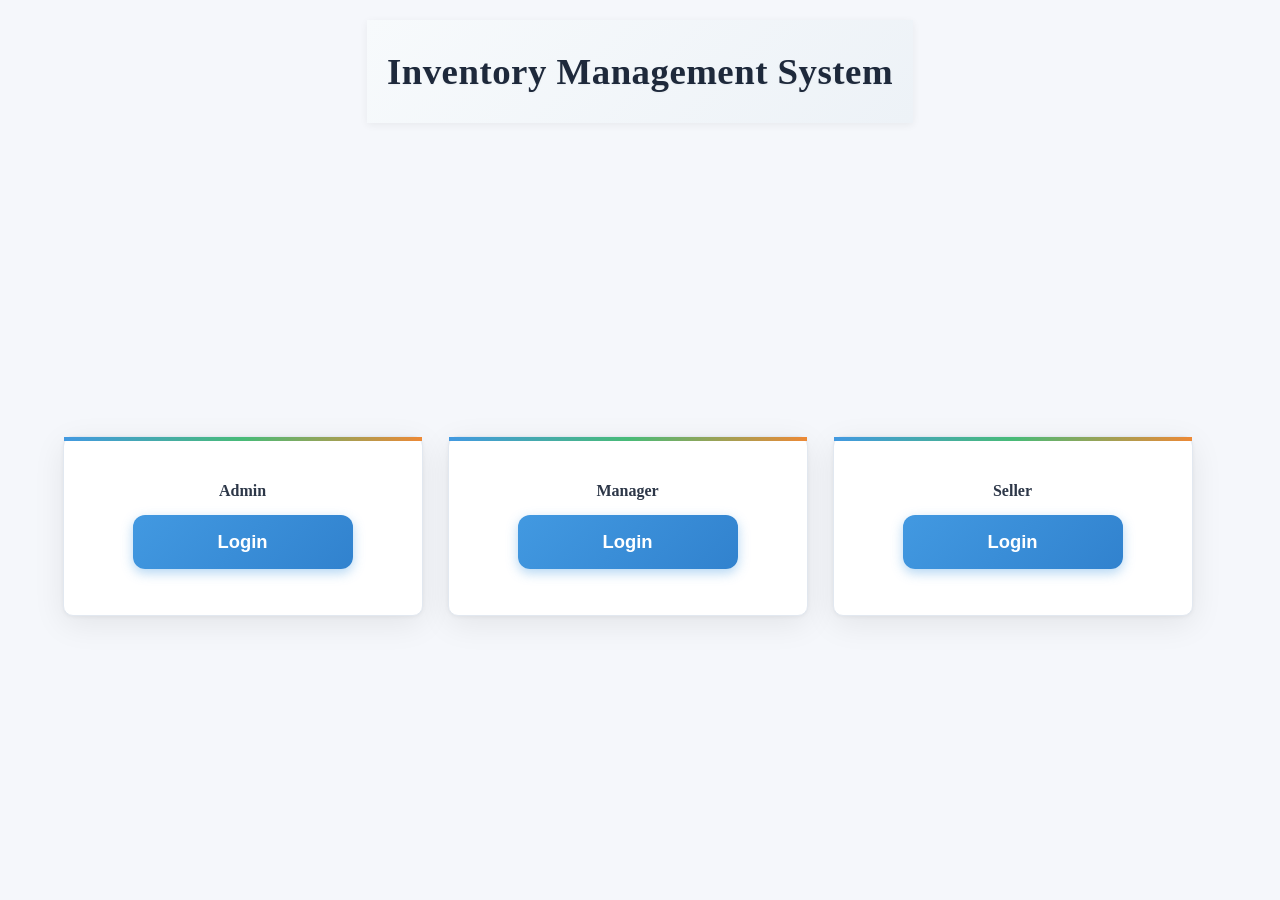
<file: index.html>
<!DOCTYPE html>
<html style="font-family: roboto">
<head>
    <title>Login</title>
    <link rel="icon" type="image/x-icon" href="https://thumbs.dreamstime.com/b/inventory-management-icon-monochrome-simple-sign-operation-collection-logo-templates-web-design-infographics-300229668.jpg">
    <link rel="stylesheet" href="style.css">
    
    <!-- Fixed CSS to ensure login buttons are visible -->
</head>
<body>
    <h1 style="text-align: center;font-family: Roboto">Inventory Management System</h1>
    <div id="y">
        <div id="x" style="border-radius: 10px">
            <h2 style="font-family: Roboto;font-size: medium">Admin</h2>
            <br>
            <button type="button" onclick="window.open('adminlogin.html','_blank')" style="font-size: large; border-radius: 10px">Login</button>
        </div>
        <div id="x" style="border-radius: 10px">
            <h2 style="font-family: Roboto;font-size: medium">Manager</h2>
            <br>
            <button type="button" onclick="window.open('ManagerLogin.html','_blank')" style="font-size: large;border-radius: 10px">Login</button>
        </div>
        <div id="x" style="border-radius: 10px">
            <h2 style="font-family: Roboto;font-size: medium">Seller</h2>
            <br>
            <button type="button" onclick="window.open('sellerlogin.html','_blank')" style="font-size: large;border-radius: 10px">Login</button>
        </div>
        <div>
        </div>
    </div>
</body>
</html>
</file>
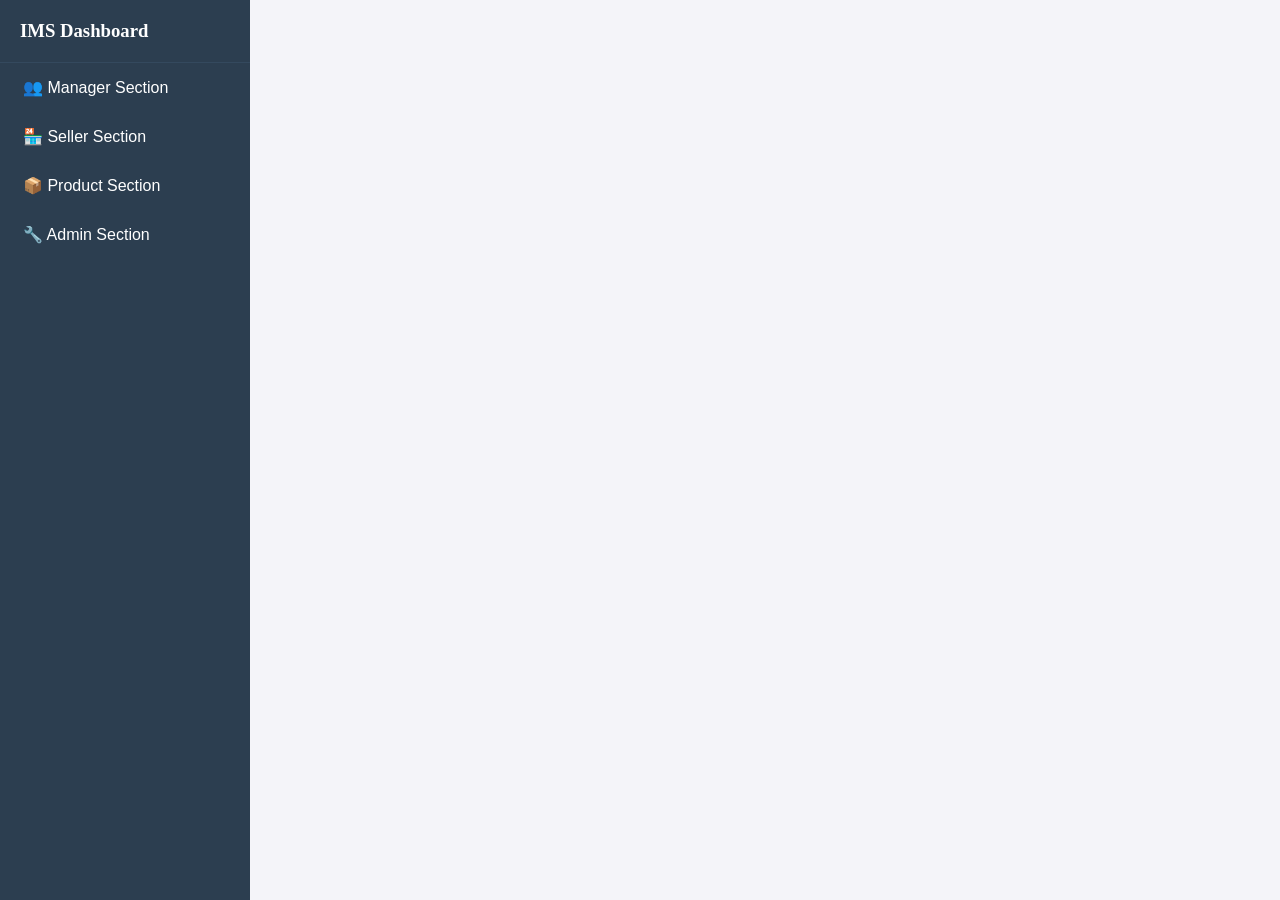
<file: admindashboard.html>
<!DOCTYPE html>
<html lang="en">
<head>
    <meta charset="UTF-8">
    <meta name="viewport" content="width=device-width, initial-scale=1.0">
    <title>IMS ADMIN</title>
    <link rel="icon" type="image/x-icon" href="https://thumbs.dreamstime.com/b/inventory-management-icon-monochrome-simple-sign-operation-collection-logo-templates-web-design-infographics-300229668.jpg">
    <style>
        * { margin: 0; padding: 0; box-sizing: border-box; font-family: Arial, sans-serif; }
        body { display: flex; height: 100vh; background: #f4f4f9; }
        .sidebar { width: 250px; background: #2c3e50; color: white; padding: 20px 0; position: fixed; height: 100%; overflow-y: auto; transition: width 0.3s; }
        .sidebar h3 { padding: 0 20px 20px; border-bottom: 1px solid #34495e; }
        .sidebar ul { list-style: none; }
        .sidebar li { padding: 15px 20px; cursor: pointer; border-left: 3px solid transparent; }
        .sidebar li:hover, .sidebar li.active { background: #34495e; border-left-color: #3498db; }
        .main { margin-left: 250px; flex: 1; padding: 20px; overflow-y: auto; }
        .section { display: none; padding: 20px; background: white; border-radius: 8px; box-shadow: 0 2px 10px rgba(0,0,0,0.1); margin-bottom: 20px; }
        .section.active { display: block; }
        form { display: flex; flex-direction: column; max-width: 400px; gap: 10px; }
        input, button, select { padding: 10px; border: 1px solid #ddd; border-radius: 4px; }
        button { background: #3498db; color: white; border: none; cursor: pointer; }
        button:hover { background: #2980b9; }
        table { width: 100%; border-collapse: collapse; margin-top: 20px; }
        th, td { padding: 12px; text-align: left; border-bottom: 1px solid #ddd; }
        th { background: #ecf0f1; }
        @media (max-width: 768px) { .sidebar { width: 200px; transform: translateX(-100%); } .main { margin-left: 0; } .sidebar.open { transform: translateX(0); } }
        .toggle-btn { position: fixed; top: 20px; left: 20px; z-index: 1000; background: #3498db; color: white; border: none; padding: 10px; cursor: pointer; display: none; }
        @media (max-width: 768px) { .toggle-btn { display: block; } }
    </style>
</head>
<body>
    <button class="toggle-btn" onclick="toggleSidebar()">☰</button>
    <nav class="sidebar" id="sidebar">
        <h3 style="font-family: Roboto">IMS Dashboard</h3>
        <ul>
            <li onclick="showSection('customer')">👥 Manager Section</li>
            <li onclick="showSection('seller')">🏪 Seller Section</li>
            <li onclick="showSection('product')">📦 Product Section</li>
            <li onclick="showSection('admin')">🔧 Admin Section</li>
        </ul>
    </nav>

    <div id="requestModal" style="display:none; position:fixed; inset:0; background:rgba(0,0,0,0.5);">
    <div style="background:white; width:350px; margin:100px auto; padding:20px; border-radius:10px;">
        <form>
        <h2>Edit Product</h2>
        <br>

        <input type="text" id="ProductName" placeholder="Product Name" required>
        <br><br>

        <input type="number" id="ProductPrice" placeholder="Price" min="0"  required >
        <br><br>

        <input type="number" id="ProductQuantity" placeholder="Stock" min="1" required>
        <br><br>

        <input type="text" id="ProductCategory" placeholder="Category" required>
        <br><br>

        <button type="submit" onclick="EditProduct(id,event)">Edit Product</button>
        <button onclick="closeRequestModal()">Cancel</button>
    </form>
    </div>
        </div>

    <main class="main">
        
        <!-- Manager Section -->
        <div id="customer" class="section">
            <button type="button" onclick="loadManagers()">Refresh Managers</button><br><br>

                <form onsubmit="handleManager(event)">
                <input type="text" placeholder="Enter Manager Name" required><br>
                <input type="email" placeholder="Enter Manager Email" required><br>
                <input type="tel" placeholder="Enter Manager Mobile No."><br>
                <input type="text" placeholder="Enter Manager Password" required><br>
                <input type="text" placeholder="Enter Manager Category" required><br>
                <input type="text" placeholder="Enter Manager Address"><br>
                <button type="submit">Add Manager</button>
                </form><br>
            <table id="custTable">
                <thead><tr><th>ID</th><th>Name</th><th>Email</th><th>Action</th></tr></thead>
                <tbody></tbody>
            </table><br>
        </div>

        <!-- Seller Section -->
        <div id="seller" class="section">
            <h2>Seller Management</h2><br>
            <form onsubmit="handleSeller(event)">
                <input id="sellName" placeholder="Seller Name" required>
                <input id="sellEmail" type="email" placeholder="Seller Email" required>
                <input id="sellPhone" placeholder="Seller Phone" >
                <input id="sellPassword" type="password" placeholder="Seller Password" required>
                <button type="submit">Add Seller</button><br>
            </form>

            <button type="button" onclick="loadSellers()">Refresh Sellers</button>

            <table id="sellTable">
                <thead>
                    <tr>
                        <th>ID</th>
                        <th>Name</th>
                        <th>Email</th>
                    </tr>
                </thead>
                <tbody></tbody>
            </table>
        </div>

        <!-- New Product Section -->
        <div id="product" class="section">
            <h2>Product Management</h2><br>
            <button type="button" onclick="loadProducts()">Refresh Products</button>
            <form onsubmit="handleProduct(event); event.preventDefault();">
                <input id="prodName" placeholder="Product Name" required>
                <input id="prodPrice" type="number" placeholder="Price (₹)" required>
                <input id="prodStock" type="number" placeholder="Stock Quantity" required>
                <input id="prodCategory" placeholder="Category" required>
                <button type="submit">Add Product</button><br>
            </form>
            <table id="prodTable">
                <thead>
                    <tr>
                        <th>Id</th>
                        <th>Name</th>
                        <th>Price</th>
                        <th>Stock</th>
                        <th>Category</th>
                        <th>Action</th>
                    </tr>
                </thead>
                <tbody id="prodBody"></tbody>
            </table>
        </div>

        <!-- Admin Section -->
        <div id="admin" class="section">
            <h2>Admin Settings</h2><br>
            <form onsubmit="changePassword(event); event.preventDefault();">
                <input type="password" id="oldPass" placeholder="Old Password" required>
                <input type="password" id="newPass" placeholder="New Password" required>
                <button type="submit">Change Password</button>
            </form><br>
            <form onsubmit="changeAdmin(event); event.preventDefault();">
                <input id="newAdminName" placeholder="New Admin Name" required>
                <button type="submit">Change Admin</button>
            </form>
            <br>
            <button onclick="window.open('adminlogin.html','_self')">Logout</button><br>
        </div>
    </main>

    <script>
        // Role-based access from login
        const role = localStorage.getItem('role') || 'admin';
        document.getElementById('welcome').textContent += `, ${role.charAt(0).toUpperCase() + role.slice(1)}`;

        function loadManagers() {
            fetch("https://ims-backend-au40.onrender.com/AdminDashboard/managers")
                .then(response => response.json())
                .then(managers => {
                    const tbody = document.querySelector("#custTable tbody");

                    tbody.innerHTML = managers.map(manager => `
                        <tr>
                            <td>${manager.id}</td>
                            <td>${manager.name}</td>
                            <td>${manager.email}</td>
                        </tr>
                    `).join("");
                })
                .catch(error => console.error("Error loading managers:", error));
        }

        function handleManager(e) {
            e.preventDefault();

            const inputs = document.querySelectorAll('#customer form input');

            const manager = {
                name: inputs[0].value,
                email: inputs[1].value,
                phone: inputs[2].value,
                password: inputs[3].value,
                category: inputs[4].value,
                address: inputs[5].value
            };

            fetch("https://ims-backend-au40.onrender.com/AdminDashboard/managers", {
                method: "POST",
                headers: {
                    "Content-Type": "application/json"
                },
                body: JSON.stringify(manager)
            })
            .then(response => response.json())
            .then(data => {
                alert("Manager added! Id:" + data.id);
                e.target.reset();
                loadManagers();
            })
            .catch(error => {
                console.error("Error adding manager:", error);
                alert("Failed to add manager");
            });
        }


window.onload = function () {
    showSection('product');
    loadProducts();
    loadManagers();
};

        function loadManagers() {
            fetch("https://ims-backend-au40.onrender.com/AdminDashboard/managers")
                .then(response => response.json())
                .then(managers => {
                    const tbody = document.querySelector("#custTable tbody");

                    tbody.innerHTML = managers.map(manager => `
                        <tr>
                            <td>${manager.id}</td>
                            <td>${manager.name}</td>
                            <td>${manager.email}</td>
                            <td>
                                <button onclick="deleteManager(${manager.id})">
                                    Delete
                                </button>
                            </td>
                        </tr>
                    `).join("");
                });
        }
        
        // Show section (updated for 4 sections)
        function showSection(sectionId) {
            document.querySelectorAll('.section').forEach(s => s.classList.remove('active'));
            document.getElementById(sectionId).classList.add('active');
            document.querySelectorAll('.sidebar li').forEach((li, i) => li.classList.toggle('active', ['customer','seller','product','admin'].indexOf(sectionId) === i));
        }
        showSection('product');
        // Customer functions (localStorage demo)
        let customers = JSON.parse(localStorage.getItem('customers')) || [];
        function handleCustomer(e) {
            const name = document.getElementById('custName').value;
            const id = document.getElementById('custId').value;
            customers.push({id, name});
            localStorage.setItem('customers', JSON.stringify(customers));
            updateCustTable();
            e.target.reset();
            alert('Customer added!');
        }
        function updateCustTable() {
            const tbody = document.querySelector('#custTable tbody');
            tbody.innerHTML = customers.map(c => `<tr><td>${c.id}</td><td>${c.name}</td></tr>`).join('');
        }
        function removeCustomer() {
            const id = prompt('Enter Customer ID to remove:');
            customers = customers.filter(c => c.id !== id);
            localStorage.setItem('customers', JSON.stringify(customers));
            updateCustTable();
        }
        function printCustomers() {
            window.print();
        }
        updateCustTable();

        // Seller functions
        function handleSeller(e) {
            e.preventDefault();

            const seller = {
                name: document.getElementById("sellName").value,
                email: document.getElementById("sellEmail").value,
                phone: document.getElementById("sellPhone").value,
                password: document.getElementById("sellPassword").value
            };

            fetch("https://ims-backend-au40.onrender.com/AdminDashboard/sellers", {
                method: "POST",
                headers: {
                    "Content-Type": "application/json"
                },
                body: JSON.stringify(seller)
            })
            .then(response => response.json())
            .then(data => {
                alert("Seller added! Id: " + data.sellerId);
                e.target.reset();
                loadSellers();
            })
            .catch(error => {
                console.error("Error adding seller:", error);
                alert("Failed to add seller");
            });
        }

        function loadSellers() {
            fetch("https://ims-backend-au40.onrender.com/AdminDashboard/sellers")
                .then(response => response.json())
                .then(sellers => {
                    const tbody = document.querySelector("#sellTable tbody");

                    tbody.innerHTML = sellers.map(seller => `
                        <tr>
                            <td>${seller.id}</td>
                            <td>${seller.name}</td>
                            <td>${seller.email}</td>
                        </tr>
                    `).join('');
                })
                .catch(error => {
                    console.error("Error loading sellers:", error);
                });
        }

        // New Product functions
        function handleProduct(e) {
            e.preventDefault();

            const product = {
                productName: document.getElementById('prodName').value,
                price: parseFloat(document.getElementById('prodPrice').value),
                stock: parseInt(document.getElementById('prodStock').value),
                category: document.getElementById('prodCategory').value
            };

            fetch("https://ims-backend-au40.onrender.com/AdminDashboard/products", {
                method: "POST",
                headers: {
                    "Content-Type": "application/json"
                },
                body: JSON.stringify(product)
            })
            .then(response => response.json())
            .then(data => {
                alert(data.message);
                e.target.reset();
                loadProducts();
            });
        }

        function loadProducts() {
            fetch("https://ims-backend-au40.onrender.com/AdminDashboard/products")
                .then(response => response.json())
                .then(products => {
                    const tbody = document.getElementById('prodBody');

                    tbody.innerHTML = products.map(product => `
                        <tr>
                            <td>${product.id}</td>
                            <td>${product.productName}</td>
                            <td>₹${product.price}</td>
                            <td>${product.stock}</td>
                            <td>${product.category}</td>
                            <td>
                                <button onclick="openRequestModal(${product.id})">Edit</button>
                            </td>
                        </tr>
                    `).join('');
                });
        }

        function EditProduct(event) {
            event.preventDefault();
                    const productName = document.getElementById("ProductName").value;
                    const price = document.getElementById("ProductPrice").value;
                    const stock = document.getElementById("ProductQuantity").value;
                    const category = document.getElementById("ProductCategory").value;
                    const id = localStorage.getItem("ProductId");

                    fetch(`https://ims-backend-au40.onrender.com/AdminDashboard/products/${id}`, {
                        method: "PUT",
                        headers: {
                            "Content-Type": "application/json"
                        },
                        body: JSON.stringify({
                            productName: productName,
                            price: price,
                            stock: stock,
                            category: category
                        })
                    })
                    .then(async response => {
                        const data = await response.json();

                        if (response.ok) {
                            alert("Stock Edited successfully!");
                            closeRequestModal();
                        } else {
                            alert(data.message || "Failed to create stock request");
                        }
                    })
                    .catch(error => {
                        console.error(error);
                        alert("Could not connect to backend");
                    });
                    loadProducts();
                }
window.onload = function () {
    showSection('product');
    loadProducts();
};

        // Admin functions
function changePassword(e) {
    e.preventDefault();

    const oldPassword = document.getElementById("oldPass").value;
    const newPassword = document.getElementById("newPass").value;
    const id = localStorage.getItem("adminId");
    fetch(`https://ims-backend-au40.onrender.com/AdminDashboard/changePassword`, {
        method: "PUT",
        headers: {
            "Content-Type": "application/json"
        },
        body: JSON.stringify({
            id: localStorage.getItem("adminId"),
            oldPassword: oldPassword,
            newPassword: newPassword
        })
    })
    .then(async response => {
        const data = await response.json();

        if (response.ok) {
            alert(data.message || "Password changed successfully!");
            e.target.reset();
        } else {
            alert(data.message || "Failed to change password");
        }
    })
    .catch(error => {
        console.error("Error changing password:", error);
        alert("Could not connect to backend");
    });
}


        // Mobile toggle
        function changeAdmin(e) {
            e.preventDefault();

            const newAdminName = document.getElementById("newAdminName").value;

            fetch("https://ims-backend-au40.onrender.com/AdminDashboard/changeName", {
                method: "PUT",
                headers: {
                    "Content-Type": "application/json"
                },
                body: JSON.stringify({
                    id: localStorage.getItem("adminId"),
                    name: newAdminName
                })
            })
            .then(async response => {
                const data = await response.json();

                if (response.ok && data.success) {
                    alert(data.message || "Admin name changed successfully!");
                    localStorage.setItem("username", newAdminName);
                    e.target.reset();
                } else {
                    alert(data.message || "Failed to change admin name");
                }
            })
            .catch(error => {
                console.error("Error changing admin name:", error);
                alert("Could not connect to backend");
            });
        }
        function deleteManager(id) {
            if (!confirm("Delete this manager?")) return;

            fetch(`https://ims-backend-au40.onrender.com/AdminDashboard/managers/${id}`, {
                method: "DELETE"
            })
            .then(response => {
                if (response.ok) {
                    alert("Manager deleted!");
                    loadManagers();
                } else {
                    alert("Failed to delete manager");
                }
            })
            .catch(error => {
                console.error("Error deleting manager:", error);
                alert("Could not connect to backend");
            });
        }
        function openRequestModal(id) {
            localStorage.setItem("ProductId", id);
            document.getElementById("requestModal").style.display = "block";
        }

                function closeRequestModal() {
                    document.getElementById("requestModal").style.display = "none";
                }
    </script>
</body>
</html>
</file>
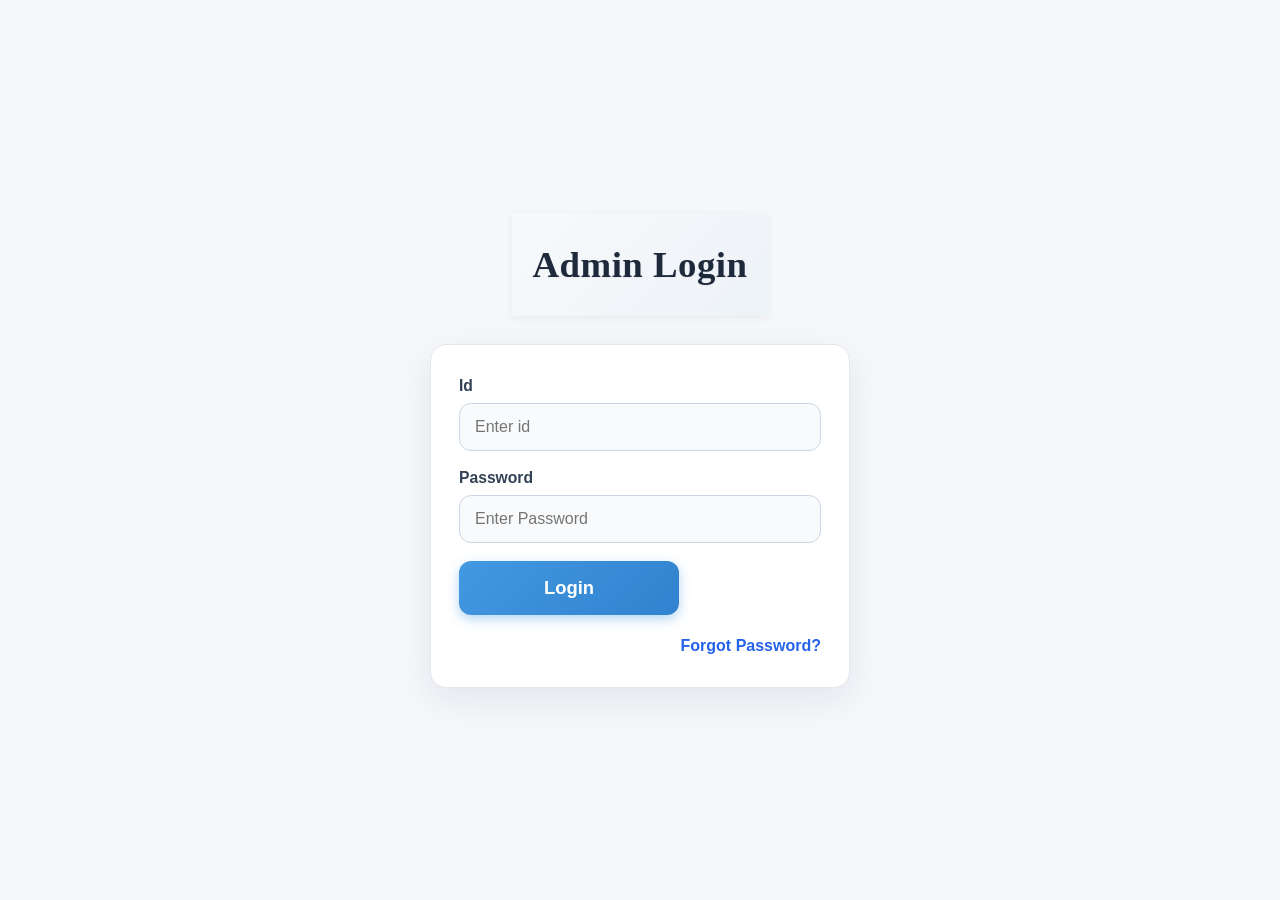
<file: adminlogin.html>
<!DOCTYPE html>
<html style="font-family: roboto">
<head>
    <title>Admin Login</title>
    <link rel="icon" type="image/x-icon" href="https://thumbs.dreamstime.com/b/inventory-management-icon-monochrome-simple-sign-operation-collection-logo-templates-web-design-infographics-300229668.jpg">
    <link rel="stylesheet" href="style.css">
</head>
<body>
    <h1 style="text-align: center;font-family: Roboto">Admin Login</h1>

    <form id="loginForm">
        <div class="container">
            <label for="uname"><b>Id</b></label>
            <input type="text" placeholder="Enter id" name="id" required>

            <label for="psw"><b>Password</b></label>
            <input type="password" placeholder="Enter Password" name="password" required>

            <button type="submit">Login</button>
        </div>

        <div class="container" style="background-color:#f1f1f1">
            <span class="psw"><a href="#">Forgot Password?</a></span>
        </div>
    </form>

    <script>
        document.getElementById("loginForm").addEventListener("submit", async function(e) {
            e.preventDefault();

            const id = document.querySelector('input[name="id"]').value;
            const password = document.querySelector('input[name="password"]').value;

            try {
                const response = await fetch("https://ims-backend-au40.onrender.com/auth/login/admin", {
                    method: "POST",
                    headers: {
                        "Content-Type": "application/json"
                    },
                    body: JSON.stringify({
                        id: id,
                        password: password
                    })
                });

                const data = await response.json();

                if (response.ok) {
                    localStorage.setItem("adminId", data.adminId);
                    localStorage.setItem("username", data.name);
                    window.location.href = "admindashboard.html";
                } else {
                    alert(data.message);
                }
            } catch (err) {
                alert("Cannot connect to backend on localhost:8080");
                console.error(err);
            }
        });
    </script>
</body>
</html>
</file>
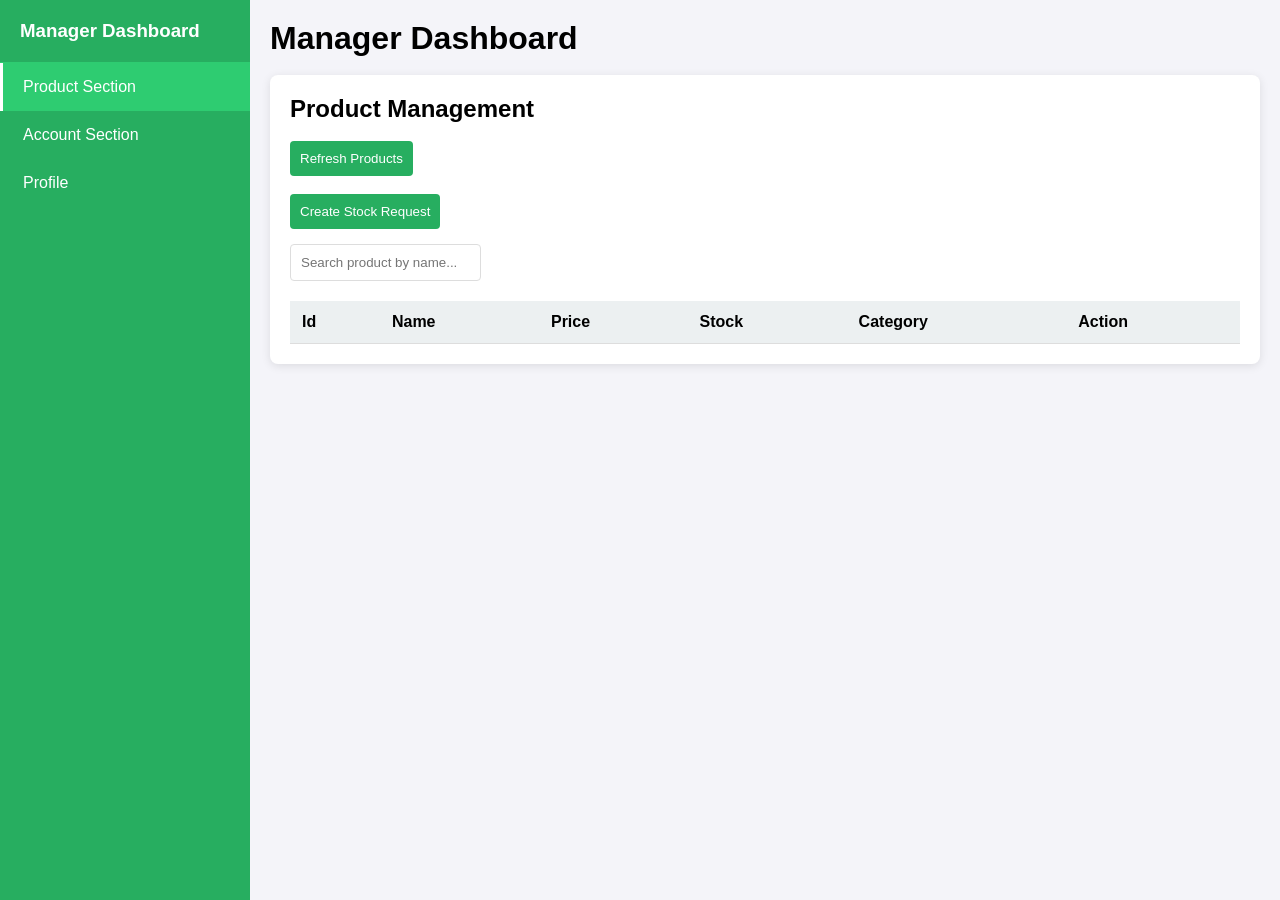
<file: Managerdashboard.html>
<!DOCTYPE html>
<html lang="en">
<head>
    <meta charset="UTF-8">
    <meta name="viewport" content="width=device-width, initial-scale=1.0">
    <title>Manager Dashboard - IMS</title>
    <link rel="icon" type="image/x-icon" href="https://thumbs.dreamstime.com/b/inventory-management-icon-monochrome-simple-sign-operation-collection-logo-templates-web-design-infographics-300229668.jpg">
    <style>
        * {
            margin: 0;
            padding: 0;
            box-sizing: border-box;
            font-family: Arial, sans-serif;
        }

        body {
            display: flex;
            height: 100vh;
            background: #f4f4f9;
        }

        .sidebar {
            width: 250px;
            background: #27ae60;
            color: white;
            padding: 20px 0;
            position: fixed;
            height: 100%;
            overflow-y: auto;
            transition: 0.3s;
        }

        .sidebar h3 {
            padding: 0 20px 20px;
            border-bottom: 1px solid #2ecc71;
        }

        .sidebar ul {
            list-style: none;
        }

        .sidebar li {
            padding: 15px 20px;
            cursor: pointer;
            border-left: 3px solid transparent;
        }

        .sidebar li:hover,
        .sidebar li.active {
            background: #2ecc71;
            border-left-color: #fff;
        }

        .main {
            margin-left: 250px;
            flex: 1;
            padding: 20px;
            overflow-y: auto;
        }

        .section {
            display: none;
            padding: 20px;
            background: white;
            border-radius: 8px;
            box-shadow: 0 2px 10px rgba(0,0,0,0.1);
            margin-bottom: 20px;
        }

        .section.active {
            display: block;
        }

        form {
            display: flex;
            flex-direction: column;
            max-width: 400px;
            gap: 10px;
        }

        input, button, select {
            padding: 10px;
            border: 1px solid #ddd;
            border-radius: 4px;
        }

        button {
            background: #27ae60;
            color: white;
            border: none;
            cursor: pointer;
        }

        button:hover {
            background: #229954;
        }

        table {
            width: 100%;
            border-collapse: collapse;
            margin-top: 20px;
        }

        th, td {
            padding: 12px;
            text-align: left;
            border-bottom: 1px solid #ddd;
        }

        th {
            background: #ecf0f1;
        }

        .search-box {
            max-width: 300px;
            margin-top: 15px;
            margin-bottom: 10px;
        }

        .profile-card {
            max-width: 500px;
            line-height: 2;
        }

        .toggle-btn {
            position: fixed;
            top: 20px;
            left: 20px;
            z-index: 1000;
            background: #27ae60;
            color: white;
            border: none;
            padding: 10px;
            cursor: pointer;
            display: none;
        }

        @media (max-width: 768px) {
            .sidebar {
                transform: translateX(-100%);
                width: 220px;
            }

            .sidebar.open {
                transform: translateX(0);
            }

            .main {
                margin-left: 0;
                width: 100%;
                padding-top: 70px;
            }

            .toggle-btn {
                display: block;
            }
        }
    </style>
</head>
<body>
    <button class="toggle-btn" onclick="toggleSidebar()">☰</button>

    <nav class="sidebar" id="sidebar">
        <h3>Manager Dashboard</h3>
        <ul>
            <li onclick="showSection('product')" class="active">Product Section</li>
            <li onclick="showSection('account')">Account Section</li>
            <li onclick="showSection('profile')">Profile</li>
        </ul>
    </nav>

    <div id="requestModal" style="display:none; position:fixed; inset:0; background:rgba(0,0,0,0.5);">
    <div style="background:white; width:350px; margin:100px auto; padding:20px; border-radius:10px;">
        <form>
        <h2>Create Stock Request</h2>
        <br>

        <input type="number" id="sellerId" placeholder="Seller ID" min="0" required>
        <br><br>

        <input type="number" id="productId" placeholder="Product ID" min="0" required>
        <br><br>

        <input type="number" id="requestQuantity" placeholder="Quantity" min="1" required>
        <br><br>

        <button type="submit"     onclick="createStockRequest(event)">Send Request</button>
        <button onclick="closeRequestModal()">Cancel</button>
    </form>
    </div>
        </div>

    <main class="main">
        <h1 id="welcome">Welcome</h1>
        <br>

        <div id="product" class="section active">
            <h2>Product Management</h2>
            <br>
            <button type="button" onclick="loadProducts()">Refresh Products</button><br>
            <br>
            <button type="button" onclick="openRequestModal()">
                Create Stock Request
            </button>

            <div class="search-box">
                <input type="text" id="searchProduct" placeholder="Search product by name..." oninput="filterProducts()">
            </div>

            <table id="productTable">
                <thead>
                    <tr>
                        <th>Id</th>
                        <th>Name</th>
                        <th>Price</th>
                        <th>Stock</th>
                        <th>Category</th>
                        <th>Action</th>
                    </tr>
                </thead>
                <tbody id="productTbody"></tbody>
            </table>
        </div>

        <div id="account" class="section">
            <h2>Account Settings</h2>
            <br>
            <form onsubmit="changePassword(event)">
                <input type="password" id="oldPass" placeholder="Old Password" required>
                <input type="password" id="newPass" placeholder="New Password" required>
                <input type="password" id="confirmPass" placeholder="Confirm New Password" required>
                <button type="submit">Change Password</button>
            </form>
        </div>

        <div id="profile" class="section">
            <h2>Profile</h2>
            <br>
            <div class="profile-card">
                <p><strong>Name:</strong> <span id="custName"></span></p>
                <p><strong>Email:</strong> <span id="custEmail"></span></p>
                <p><strong>Phone:</strong> <span id="custPhone"></span></p>
                <br>
                <button onclick="editProfile()">Edit Profile</button>
                <br>
                <br>
            <button onclick="window.open('ManagerLogin.html','_self')">Logout</button><br>
            </div>
        </div>
    </main>

    <script>
        let allProducts = [];

        document.getElementById("welcome").textContent =
            (localStorage.getItem("username") || "Manager") + " Dashboard";

        function showSection(sectionId) {
            document.querySelectorAll(".section").forEach(section => {
                section.classList.remove("active");
            });

            document.getElementById(sectionId).classList.add("active");

            document.querySelectorAll(".sidebar li").forEach((li, index) => {
                li.classList.toggle("active", ["product", "account", "profile"].indexOf(sectionId) === index);
            });
        }

        function loadProducts() {
            fetch("https://ims-backend-au40.onrender.com/ManagerDashboard/products")
                .then(response => response.json())
                .then(products => {
                    allProducts = products;
                    renderProducts(products);
                })
                .catch(error => {
                    console.error("Error loading products:", error);
                    alert("Failed to load products");
                });
        }

        function renderProducts(products) {
            const tbody = document.getElementById("productTbody");

            tbody.innerHTML = products.map(product => `
                <tr>
                    <td>${product.id}</td>
                    <td>${product.productName}</td>
                    <td>${product.price}</td>
                    <td>${product.stock}</td>
                    <td>${product.category}</td>
                    <td><button onclick="viewProduct('${product.productName}')">View</button></td>
                </tr>
            `).join("");
        }

        function filterProducts() {
            const query = document.getElementById("searchProduct").value.toLowerCase();

            const filteredProducts = allProducts.filter(product =>
                product.productName.toLowerCase().includes(query)
            );

            renderProducts(filteredProducts);
        }

        function viewProduct(name) {
            alert(name + " selected");
        }
        console.log(localStorage.getItem("managerId"));
        console.log(localStorage.getItem("username"));
        function loadProfile() {
            const managerId = localStorage.getItem("managerId");

            fetch(`https://ims-backend-au40.onrender.com/ManagerDashboard/profile/${managerId}`)
                .then(response => response.json())
                .then(manager => {
                    document.getElementById("custName").textContent = manager.name || "";
                    document.getElementById("custEmail").textContent = manager.email || "";
                    document.getElementById("custPhone").textContent = manager.phone || "";
                })
                .catch(error => {
                    console.error("Error loading profile:", error);
                    alert("Failed to load profile");
                });
        }

        function changePassword(e) {
            e.preventDefault();

            const oldPassword = document.getElementById("oldPass").value;
            const newPassword = document.getElementById("newPass").value;
            const confirmPass = document.getElementById("confirmPass").value;

            if (newPassword !== confirmPass) {
                alert("Passwords do not match!");
                return;
            }

            fetch("https://ims-backend-au40.onrender.com/ManagerDashboard/changePassword", {
                method: "PUT",
                headers: {
                    "Content-Type": "application/json"
                },
                body: JSON.stringify({
                    id: localStorage.getItem("managerId"),
                    oldPassword: oldPassword,
                    newPassword: newPassword
                })
            })
            .then(async response => {
                const data = await response.json();

                if (response.ok) {
                    alert(data.message || "Password changed successfully!");
                    e.target.reset();
                } else {
                    alert(data.message || "Failed to change password");
                }
            })
            .catch(error => {
                console.error("Error changing password:", error);
                alert("Could not connect to backend");
            });
        }

        function editProfile() {
            const managerId = localStorage.getItem("managerId");
            const currentName = document.getElementById("custName").textContent;
            const currentEmail = document.getElementById("custEmail").textContent;
            const currentPhone = document.getElementById("custPhone").textContent;

            const name = prompt("Enter new name", currentName);
            const email = prompt("Enter new email", currentEmail);
            const phone = prompt("Enter new phone", currentPhone);

            if (!name || !email || !phone) return;

            fetch("https://ims-backend-au40.onrender.com/ManagerDashboard/updateProfile", {
                method: "PUT",
                headers: {
                    "Content-Type": "application/json"
                },
                body: JSON.stringify({
                    id: managerId,
                    name: name,
                    email: email,
                    phone: phone
                })
            })
            .then(async response => {
                const data = await response.json();

                if (response.ok) {
                    document.getElementById("custName").textContent = name;
                    document.getElementById("custEmail").textContent = email;
                    document.getElementById("custPhone").textContent = phone;
                    localStorage.setItem("username", name);
                    document.getElementById("welcome").textContent = name + " Dashboard";
                    alert(data.message || "Profile updated successfully!");
                } else {
                    alert(data.message || "Failed to update profile");
                }
            })
            .catch(error => {
                console.error("Error updating profile:", error);
                alert("Could not connect to backend");
            });
        }

        function toggleSidebar() {
            document.getElementById("sidebar").classList.toggle("open");
        }

        window.onload = function () {
            showSection("product");
            loadProfile();
        };

                        function openRequestModal() {
                    document.getElementById("requestModal").style.display = "block";
                }

                function closeRequestModal() {
                    document.getElementById("requestModal").style.display = "none";
                }

                function createStockRequest() {
                    event.preventDefault();
                    const sellerId = document.getElementById("sellerId").value;
                    const productId = document.getElementById("productId").value;
                    const quantity = document.getElementById("requestQuantity").value;
                    const managerId = localStorage.getItem("managerId");

                    fetch("https://ims-backend-au40.onrender.com/manager/createStockRequest", {
                        method: "POST",
                        headers: {
                            "Content-Type": "application/json"
                        },
                        body: JSON.stringify({
                            managerId: managerId,
                            sellerId: sellerId,
                            productId: productId,
                            quantity: quantity
                        })
                    })
                    .then(async response => {
                        const data = await response.json();

                        if (response.ok) {
                            alert("Stock request created successfully!");
                            closeRequestModal();
                        } else {
                            alert(data.message || "Failed to create stock request");
                        }
                    })
                    .catch(error => {
                        console.error(error);
                        alert("Could not connect to backend");
                    });
                }
    </script>
</body>
</html>
</file>
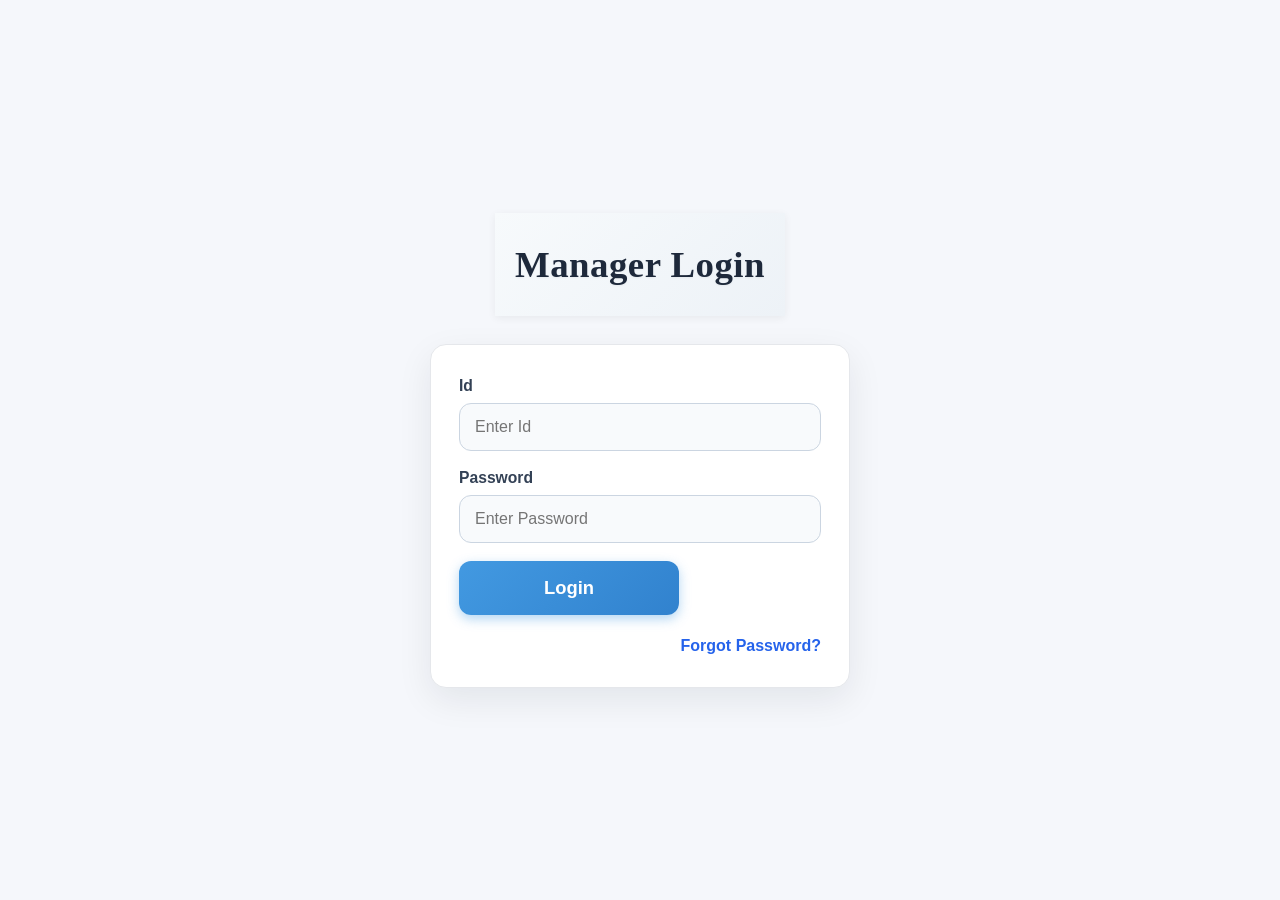
<file: ManagerLogin.html>
<!DOCTYPE html>
<html style="font-family: roboto">
<head>
    <title>Manager Login</title>
    <link rel="icon" type="image/x-icon" href="https://thumbs.dreamstime.com/b/inventory-management-icon-monochrome-simple-sign-operation-collection-logo-templates-web-design-infographics-300229668.jpg">
    <link rel="stylesheet" href="style.css">
</head>
<body>
    <h1 style="text-align: center;font-family: Roboto">Manager Login</h1>

    <form id="managerLoginForm">
        <div class="container">
            <label for="uname"><b>Id</b></label>
            <input type="text" placeholder="Enter Id" name="id" required>

            <label for="psw"><b>Password</b></label>
            <input type="password" placeholder="Enter Password" name="psw" required>

            <button type="submit">Login</button>
        </div>

        <div class="container" style="background-color:#f1f1f1">
            <span class="psw"><a href="#">Forgot Password?</a></span>
        </div>
    </form>

    <script>
        document.getElementById("managerLoginForm").addEventListener("submit", async function(e) {
            e.preventDefault();

            const id = document.querySelector('input[name="id"]').value;
            const password = document.querySelector('input[name="psw"]').value;

            try {
                const response = await fetch("https://ims-backend-au40.onrender.com/auth/login/manager", {
                    method: "POST",
                    headers: {
                        "Content-Type": "application/json"
                    },
                    body: JSON.stringify({
                        id: id,
                        password: password
                    })
                });

                const data = await response.json();

                if (response.ok && data.success) {
                    localStorage.setItem("managerId", data.id);
                    localStorage.setItem("username", data.name);
                    window.location.href = "managerdashboard.html";
                } else {
                    alert(data.message);
                }
            } catch (err) {
                alert("Cannot connect to backend on localhost:8080");
                console.error(err);
            }
        });
    </script>
</body>
</html>
</file>
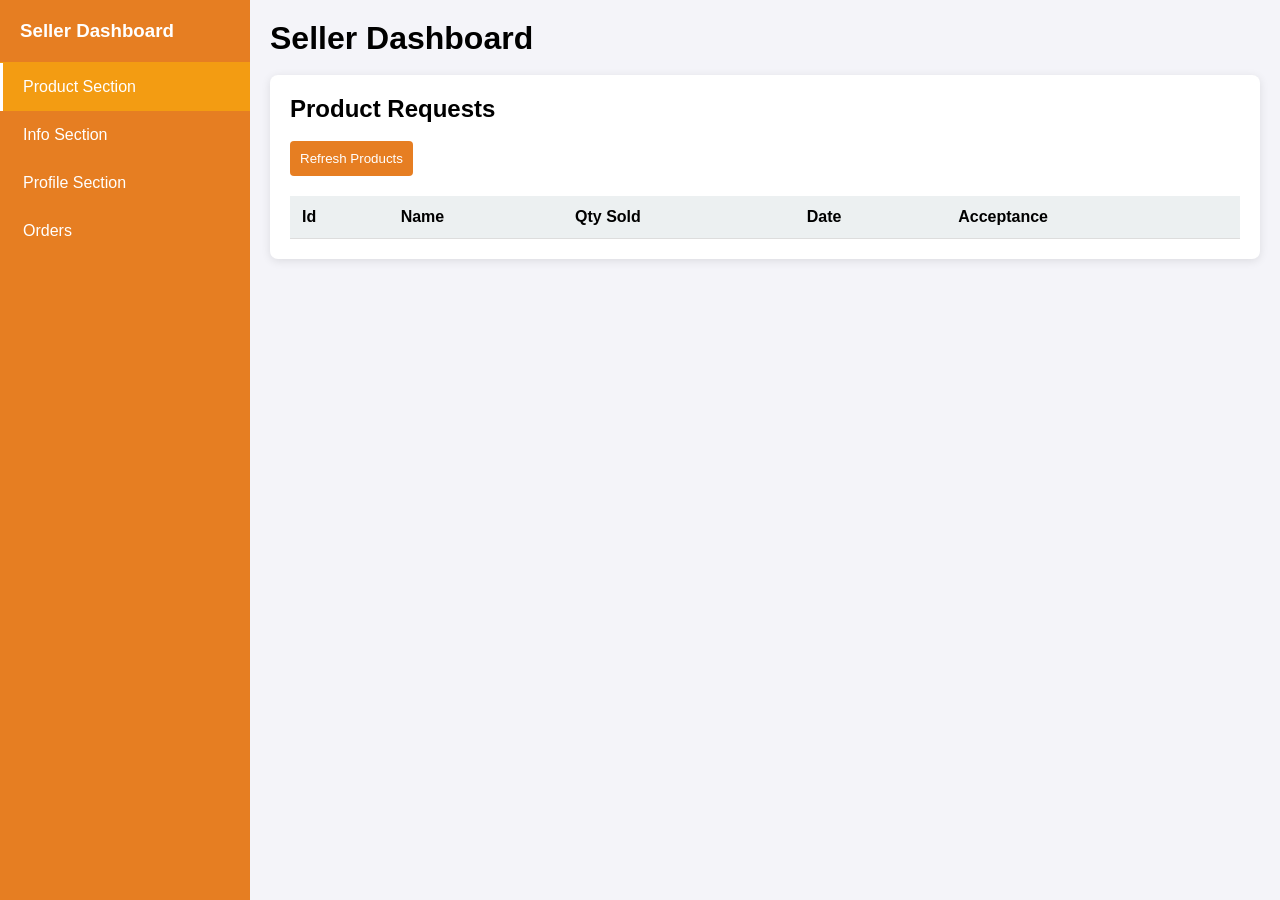
<file: sellerdashboard.html>
<!DOCTYPE html>
<html lang="en">
<head>
    <meta charset="UTF-8">
    <meta name="viewport" content="width=device-width, initial-scale=1.0">
    <title>Seller Dashboard - IMS</title>
    <link rel="icon" type="image/x-icon" href="https://thumbs.dreamstime.com/b/inventory-management-icon-monochrome-simple-sign-operation-collection-logo-templates-web-design-infographics-300229668.jpg">
    <style>
        * {
            margin: 0;
            padding: 0;
            box-sizing: border-box;
            font-family: Arial, sans-serif;
        }

        body {
            display: flex;
            height: 100vh;
            background: #f4f4f9;
        }

        .sidebar {
            width: 250px;
            background: #e67e22;
            color: white;
            padding: 20px 0;
            position: fixed;
            height: 100%;
            overflow-y: auto;
            transition: 0.3s;
        }

        .sidebar h3 {
            padding: 0 20px 20px;
            border-bottom: 1px solid #f39c12;
        }

        .sidebar ul {
            list-style: none;
        }

        .sidebar li {
            padding: 15px 20px;
            cursor: pointer;
            border-left: 3px solid transparent;
        }

        .sidebar li:hover,
        .sidebar li.active {
            background: #f39c12;
            border-left-color: #fff;
        }

        .main {
            margin-left: 250px;
            flex: 1;
            padding: 20px;
            overflow-y: auto;
        }

        .section {
            display: none;
            padding: 20px;
            background: white;
            border-radius: 8px;
            box-shadow: 0 2px 10px rgba(0,0,0,0.1);
            margin-bottom: 20px;
        }

        .section.active {
            display: block;
        }

        form {
            display: flex;
            flex-direction: column;
            max-width: 400px;
            gap: 10px;
        }

        input, button, select, textarea {
            padding: 10px;
            border: 1px solid #ddd;
            border-radius: 4px;
        }

        button {
            background: #e67e22;
            color: white;
            border: none;
            cursor: pointer;
        }

        button:hover {
            background: #d35400;
        }

        table {
            width: 100%;
            border-collapse: collapse;
            margin-top: 20px;
        }

        th, td {
            padding: 12px;
            text-align: left;
            border-bottom: 1px solid #ddd;
        }

        th {
            background: #ecf0f1;
        }

        .info-card {
            background: #f8f9fa;
            padding: 20px;
            border-radius: 8px;
            margin: 10px 0;
            max-width: 500px;
            line-height: 2;
        }

        .toggle-btn {
            position: fixed;
            top: 20px;
            left: 20px;
            z-index: 1000;
            background: #e67e22;
            color: white;
            border: none;
            padding: 10px;
            cursor: pointer;
            display: none;
        }

        @media (max-width: 768px) {
            .sidebar {
                transform: translateX(-100%);
                width: 220px;
            }

            .sidebar.open {
                transform: translateX(0);
            }

            .main {
                margin-left: 0;
                width: 100%;
                padding-top: 70px;
            }

            .toggle-btn {
                display: block;
            }
        }
    </style>
</head>
<body>
    <button class="toggle-btn" onclick="toggleSidebar()">☰</button>

    <nav class="sidebar" id="sidebar">
        <h3>Seller Dashboard</h3>
        <ul>
            <li onclick="showSection('product')" class="active">Product Section</li>
            <li onclick="showSection('info')">Info Section</li>
            <li onclick="showSection('profile')">Profile Section</li>
            <li onclick="showSection('orders')">Orders</li>
        </ul>
    </nav>

    <main class="main">
        <h1 id="welcome">Welcome</h1>
        <br>

        <div id="product" class="section active">
            <h2>Product Requests</h2>
            <br>
            <button type="button" onclick="loadSoldProducts()">Refresh Products</button>

            <table id="soldProductsTable">
                <thead>
                    <tr>
                        <th>Id</th>
                        <th>Name</th>
                        <th>Qty Sold</th>
                        <th>Date</th>
                        <th>Acceptance</th>
                    </tr>
                </thead>
                <tbody id="soldProductsTbody"></tbody>
            </table>
        </div>

        <div id="info" class="section">
            <h2>Admin Information</h2>
            <div class="info-card">
                <p><strong>Admin Id:</strong> <span id="adminName"></span></p>
                <p><strong>Location:</strong> <span id="adminLocation"></span></p>
                <p><strong>Phone:</strong> <span id="adminPhone"></span></p>
            </div>
            <button onclick="contactAdmin()">Contact Admin</button>
        </div>

        <div id="profile" class="section">
            <h2>Seller Profile</h2>
            <div class="info-card">
                <p><strong>Id:</strong> <span id="sellerName"></span></p>
                <p><strong>Email:</strong> <span id="sellerEmail"></span></p>
                <p><strong>Phone:</strong> <span id="sellerPhone"></span></p>
                <p><strong>Name:</strong> <span id="sellerShop"></span></p>
            </div>
            <br>
            <form onsubmit="changePassword(event)">
                <input type="password" id="oldPass" placeholder="Old Password" required>
                <input type="password" id="newPass" placeholder="New Password" required>
                <button type="submit">Change Password</button>
            </form>
            <br>
            <br>
            <button onclick="window.open('sellerlogin.html','_self')">Logout</button><br>
        </div>

        <div id="orders" class="section">
            <h2>Your Sales Orders</h2>
            <br>
            <button type="button" onclick="loadOrders()">Refresh Orders</button>

            <table id="ordersTable">
                <thead>
                    <tr>
                        <th>Order ID</th>
                        <th>Manager ID</th>
                        <th>Product ID</th>
                        <th>Qty</th>
                        <th>Status</th>
                    </tr>
                </thead>
                <tbody id="ordersTbody"></tbody>
            </table>
        </div>
    </main>

    <script>
        document.getElementById("welcome").textContent =
            (localStorage.getItem("username") || "Seller") + " Dashboard";

        function showSection(sectionId) {
            document.querySelectorAll(".section").forEach(section => {
                section.classList.remove("active");
            });

            document.getElementById(sectionId).classList.add("active");

            document.querySelectorAll(".sidebar li").forEach((li, index) => {
                li.classList.toggle("active", ["product", "info", "profile", "orders"].indexOf(sectionId) === index);
            });
        }

        function loadSoldProducts() {
            const sellerId = localStorage.getItem("sellerId");

            fetch(`https://ims-backend-au40.onrender.com/SellerDashboard/products/${sellerId}`)
                .then(response => response.json())
                .then(products => {
                    const tbody = document.getElementById("soldProductsTbody");
                    tbody.innerHTML = products.map(product => `
                        <tr>
                            <td>${product.id}</td>
                            <td>${product.name}</td>
                            <td>${product.qty}</td>
                            <td>${product.date}</td>
                            <td>${product.acceptance || "Pending"}</td>
                        </tr>
                    `).join("");
                })
                .catch(error => {
                    console.error("Error loading seller products:", error);
                    alert("Failed to load products");
                });
        }

        function loadAdminInfo() {
            fetch("https://ims-backend-au40.onrender.com/SellerDashboard/adminInfo")
                .then(response => response.json())
                .then(admin => {
                    document.getElementById("adminName").textContent = admin.name || "";
                    document.getElementById("adminLocation").textContent = admin.location || "";
                    document.getElementById("adminPhone").textContent = admin.phone || "";
                })
                .catch(error => {
                    console.error("Error loading admin info:", error);
                    alert("Failed to load admin information");
                });
        }

        function contactAdmin() {
            const adminPhone = document.getElementById("adminPhone").textContent;
            alert("Contact Admin: " + adminPhone);
        }

        function loadProfile() {
            const sellerId = localStorage.getItem("sellerId");

            fetch(`https://ims-backend-au40.onrender.com/SellerDashboard/profile/${sellerId}`)
                .then(response => response.json())
                .then(seller => {
                    document.getElementById("sellerName").textContent = seller.name || "";
                    document.getElementById("sellerEmail").textContent = seller.email || "";
                    document.getElementById("sellerPhone").textContent = seller.phone || "";
                    document.getElementById("sellerShop").textContent = seller.shop || "";
                })
                .catch(error => {
                    console.error("Error loading seller profile:", error);
                    alert("Failed to load profile");
                });
        }

        function changePassword(e) {
            e.preventDefault();

            const oldPassword = document.getElementById("oldPass").value;
            const newPassword = document.getElementById("newPass").value;

            fetch("https://ims-backend-au40.onrender.com/SellerDashboard/changePassword", {
                method: "PUT",
                headers: {
                    "Content-Type": "application/json"
                },
                body: JSON.stringify({
                    id: localStorage.getItem("sellerId"),
                    oldPassword: oldPassword,
                    newPassword: newPassword
                })
            })
            .then(async response => {
                const data = await response.json();

                if (response.ok) {
                    alert(data.message || "Password changed successfully!");
                    e.target.reset();
                } else {
                    alert(data.message || "Failed to change password");
                }
            })
            .catch(error => {
                console.error("Error changing password:", error);
                alert("Could not connect to backend");
            });
        }

        function loadOrders() {
    const sellerId = localStorage.getItem("sellerId");

    fetch(`https://ims-backend-au40.onrender.com/SellerDashboard/orders/${sellerId}`)
        .then(response => response.json())
        .then(orders => {
            const tbody = document.getElementById("ordersTbody");

            tbody.innerHTML = orders.map(order => `
                <tr>
                    <td>${order.id}</td>
                    <td>${order.manager.id}</td>
                    <td>${order.product.id}</td>
                    <td>${order.requestedQuantity}</td>
                    <td>
                        ${
                            order.status === "PENDING"
                            ? `
                                <button onclick="acceptOrder(${order.id})">Accept</button>
                                <button onclick="rejectOrder(${order.id})" style="background:#e74c3c; margin-left:5px;">
                                    Reject
                                </button>
                              `
                            : order.status
                        }
                    </td>
                </tr>
            `).join("");
        })
        .catch(error => {
            console.error("Error loading orders:", error);
            alert("Failed to load orders");
        });
}

        function acceptOrder(orderId) {
    fetch(`https://ims-backend-au40.onrender.com/SellerDashboard/request/${orderId}/accept`, {
        method: "PUT"
    })
    .then(response => {
        if (!response.ok) {
            throw new Error("Failed to accept order");
        }

        alert("Order accepted!");
        loadOrders();
    })
    .catch(error => {
        console.error(error);
        alert("Could not accept order");
    });
}

function rejectOrder(orderId) {
    fetch(`https://ims-backend-au40.onrender.com/SellerDashboard/request/${orderId}/reject`, {
        method: "PUT"
    })
    .then(response => {
        if (!response.ok) {
            throw new Error("Failed to reject order");
        }

        alert("Order rejected!");
        loadOrders();
    })
    .catch(error => {
        console.error(error);
        alert("Could not reject order");
    });
}

        function toggleSidebar() {
            document.getElementById("sidebar").classList.toggle("open");
        }

        window.onload = function () {
            showSection("product");
            loadAdminInfo();
            loadProfile();
        };
    </script>
</body>
</html>
</file>
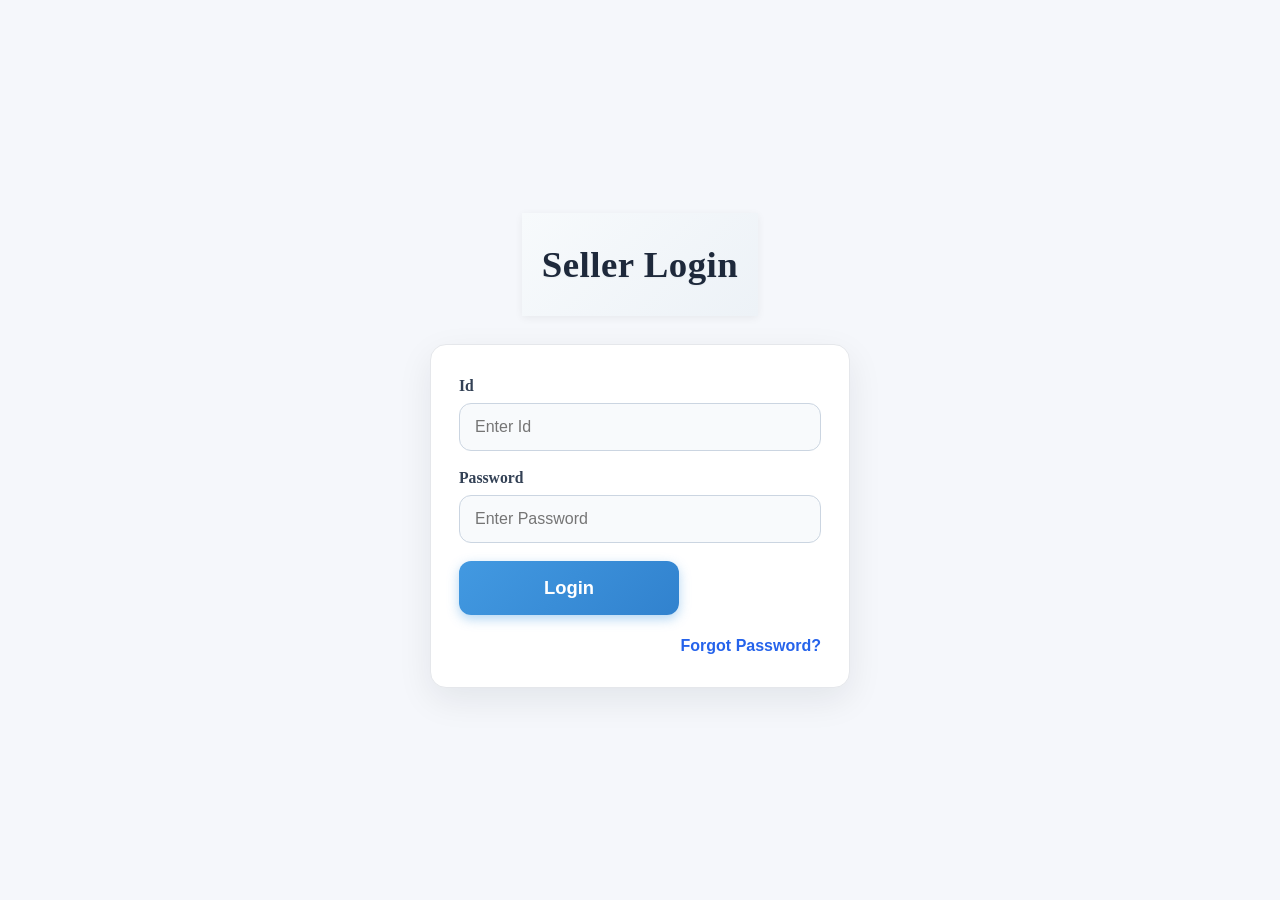
<file: sellerlogin.html>
<!DOCTYPE html>
<html style="font-family: roboto">
<head>
    <title>Seller Login</title>
    <link rel="icon" type="image/x-icon" href="https://thumbs.dreamstime.com/b/inventory-management-icon-monochrome-simple-sign-operation-collection-logo-templates-web-design-infographics-300229668.jpg">
    <link rel="stylesheet" href="style.css">
</head>
<body>
    <h1 style="text-align: center;font-family: Roboto">Seller Login</h1>

    <form id="sellerLoginForm">
        <div class="container">
            <label for="uname" style="font-family: Roboto"><b>Id</b></label>
            <input type="text" placeholder="Enter Id" name="uname" required>

            <label for="psw" style="font-family: Roboto"><b>Password</b></label>
            <input type="password" placeholder="Enter Password" name="psw" required>

            <button type="submit" style="font-family: roboto;font-size: large">Login</button>
        </div>

        <div class="container" style="background-color:#f1f1f1">
            <span class="psw"><a href="#">Forgot Password?</a></span>
        </div>
    </form>

    <script>
        document.getElementById("sellerLoginForm").addEventListener("submit", async function(e) {
            e.preventDefault();

            const username = document.querySelector('input[name="uname"]').value;
            const password = document.querySelector('input[name="psw"]').value;

            try {
                const response = await fetch("https://ims-backend-au40.onrender.com/auth/loginseller", {
                    method: "POST",
                    headers: {
                        "Content-Type": "application/json"
                    },
                    body: JSON.stringify({
                        username: username,
                        password: password
                    })
                });

                const data = await response.json();

                if (response.ok) {
                    localStorage.setItem("sellerId", data.sellerId);
                    localStorage.setItem("username", data.username);
                    window.location.href = "sellerdashboard.html";
                } else {
                    alert(data.message);
                }
            } catch (err) {
                alert("Cannot connect to backend on localhost:8080");
                console.error(err);
            }
        });
    </script>
</body>
</html>
</file>
<file: style.css>
* {
            margin: 0;
            padding: 0;
            box-sizing: border-box;
        }
        
        body {
            font-family: 'Roboto', sans-serif;
            background: #ffffff;
            min-height: 100vh;
            padding: 0;
            color: #2d3748;
            display: flex;
            flex-direction: column;
        }
        
        h1 {
            text-align: center;
            font-family: 'Roboto', sans-serif;
            font-size: 2.8rem;
            font-weight: 700;
            color: #2d3748;
            padding: 30px 20px;
            background: linear-gradient(135deg, #f7fafc 0%, #edf2f7 100%);
            box-shadow: 0 2px 8px rgba(0,0,0,0.06);
            position: sticky;
            top: 0;
            z-index: 100;
            text-shadow: 0 1px 2px rgba(0,0,0,0.05);
        }
        
        #y {
            flex: 1;
            display: flex;
            flex-direction: row;
            gap: 25px;
            max-width: 1200px;
            width: 100%;
            justify-content: center;
            align-items: center;
            padding: 60px 20px 40px;
            margin: 0 auto;
            flex-wrap: wrap;
        }
        
        #x {
            flex: 1;
            min-width: 280px;
            max-width: 360px;
            border-radius: 12px;
            background: #ffffff;
            padding: 35px 25px;
            box-shadow: 0 8px 32px rgba(0,0,0,0.08), 0 1px 4px rgba(0,0,0,0.05);
            border: 1px solid #e2e8f0;
            transition: all 0.3s ease;
            position: relative;
            overflow: visible; /* Changed to visible to show buttons */
            display: flex;
            flex-direction: column;
            align-items: center;
            justify-content: center;
            gap: 15px;
            min-height: 180px;
        }
        
        #x::before {
            content: '';
            position: absolute;
            top: 0;
            left: 0;
            right: 0;
            height: 4px;
            background: linear-gradient(90deg, #4299e1, #48bb78, #ed8936);
            z-index: 2;
        }
        
        #x:hover {
            transform: translateY(-4px);
            box-shadow: 0 16px 48px rgba(0,0,0,0.12), 0 2px 8px rgba(0,0,0,0.08);
        }
        
        h2 {
            font-family: 'Roboto', sans-serif;
            font-size: 1.4rem;
            font-weight: 600;
            color: #2d3748;
            margin: 0;
            text-align: center;
            flex-shrink: 0;
        }
        
        /* Ensure buttons are always visible and styled properly */
        button {
            font-size: 1.15rem !important;
            font-weight: 600 !important;
            border-radius: 12px !important;
            padding: 16px 32px !important;
            border: none !important;
            cursor: pointer !important;
            width: 100% !important;
            max-width: 220px !important;
            font-family: 'Roboto', sans-serif !important;
            transition: all 0.3s ease !important;
            background: linear-gradient(135deg, #4299e1 0%, #3182ce 100%) !important;
            color: #ffffff !important;
            box-shadow: 0 4px 12px rgba(66, 153, 225, 0.4) !important;
            display: block !important;
            margin: 0 !important;
            position: relative !important;
            z-index: 1 !important;
        }
        
        button:hover {
            background: linear-gradient(135deg, #3182ce 0%, #2b6cb0 100%) !important;
            transform: translateY(-2px) !important;
            box-shadow: 0 8px 20px rgba(66, 153, 225, 0.5) !important;
        }
        
        /* Override any inline styles or external CSS */
        button[style] {
            font-size: 1.15rem !important;
            border-radius: 12px !important;
            background: linear-gradient(135deg, #4299e1 0%, #3182ce 100%) !important;
            color: #ffffff !important;
            border: none !important;
        }
        
        br {
            display: none; /* Remove extra spacing from br tags */
        }
        
        @media (max-width: 1024px) {
            #y {
                flex-direction: column;
                padding: 40px 20px 40px;
            }
        }
        
        @media (max-width: 480px) {
            h1 { 
                font-size: 2.2rem; 
                padding: 20px 15px;
            }
            #x { 
                padding: 25px 20px; 
                min-width: 100%;
                max-width: 100%;
                min-height: 160px;
            }
            button { 
                padding: 14px 28px !important; 
                font-size: 1.1rem !important;
                max-width: 100% !important;
            }
        }
        * {
            margin: 0;
            padding: 0;
            box-sizing: border-box;
        }

        body {
            font-family: Roboto, sans-serif;
            background: #f5f7fb;
            min-height: 100vh;
            display: flex;
            flex-direction: column;
            align-items: center;
            justify-content: center;
            color: #1f2937;
            padding: 20px;
        }

        h1 {
            text-align: center;
            font-family: Roboto, sans-serif;
            font-size: 2.3rem;
            margin-bottom: 28px;
            color: #1e293b;
            letter-spacing: 0.5px;
        }

        form {
            width: 100%;
            max-width: 420px;
            background: #ffffff;
            border-radius: 16px;
            padding: 32px 28px;
            box-shadow: 0 12px 35px rgba(15, 23, 42, 0.08);
            border: 1px solid #e5e7eb;
        }

        .container {
            width: 100%;
        }

        label {
            display: block;
            font-size: 0.98rem;
            font-weight: 600;
            margin-bottom: 8px;
            color: #334155;
        }

        input[type="text"],
        input[type="password"] {
            width: 100%;
            padding: 14px 15px;
            margin-bottom: 18px;
            border: 1px solid #cbd5e1;
            border-radius: 12px;
            outline: none;
            font-size: 1rem;
            background: #f8fafc;
            transition: all 0.25s ease;
        }

        input[type="text"]:focus,
        input[type="password"]:focus {
            border-color: #2563eb;
            background: #ffffff;
            box-shadow: 0 0 0 4px rgba(37, 99, 235, 0.12);
        }

        button {
            width: 100%;
            padding: 14px;
            border: none;
            border-radius: 12px;
            background: #2563eb;
            color: white;
            font-size: 1rem;
            font-weight: 700;
            cursor: pointer;
            transition: 0.25s ease;
            margin-top: 8px;
        }

        button:hover {
            background: #1d4ed8;
            transform: translateY(-1px);
            box-shadow: 0 10px 20px rgba(37, 99, 235, 0.18);
        }

        label input[type="checkbox"] {
            width: auto;
            margin-right: 8px;
            accent-color: #2563eb;
        }

        .container label:last-child {
            display: flex;
            align-items: center;
            margin-top: 16px;
            font-weight: 500;
            color: #475569;
        }

        .container[style] {
            background: transparent !important;
            margin-top: 16px;
            padding-top: 6px;
            text-align: right;
        }

        .psw a {
            text-decoration: none;
            color: #2563eb;
            font-weight: 600;
            transition: 0.2s ease;
        }

        .psw a:hover {
            color: #1d4ed8;
            text-decoration: underline;
        }

        @media (max-width: 480px) {
            h1 {
                font-size: 1.9rem;
                margin-bottom: 22px;
            }

            form {
                padding: 24px 18px;
                border-radius: 14px;
            }

            input[type="text"],
            input[type="password"] {
                padding: 12px 13px;
            }

            button {
                padding: 13px;
            }
        }
</file>
